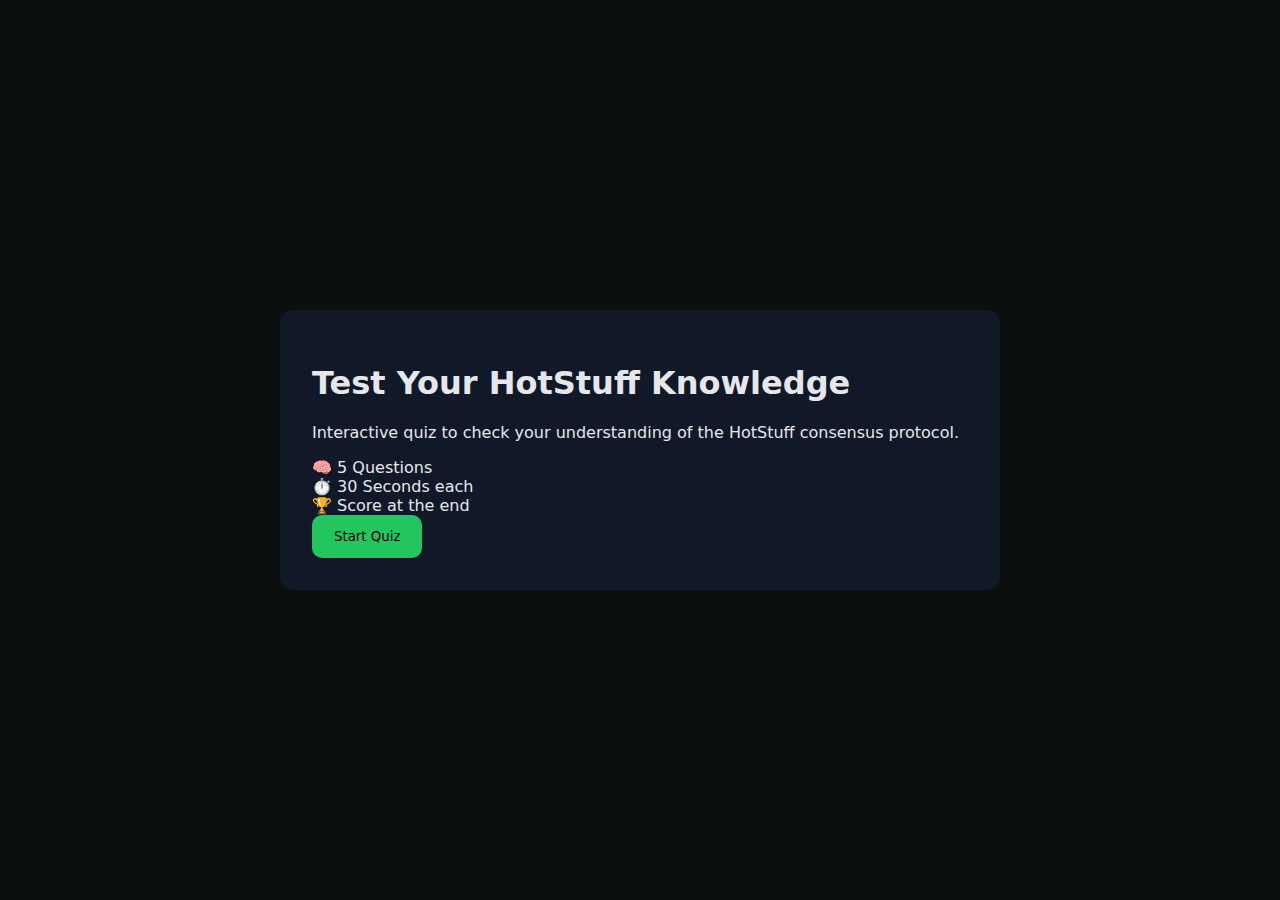
<file: quiz/index.html>
<!DOCTYPE html>
<html lang="en">
<head>
  <meta charset="UTF-8" />
  <title>HotStuff Quiz</title>
  <link rel="stylesheet" href="style.css" />
</head>
<body>

  <!-- Landing Screen -->
  <div id="start-screen" class="screen active">
    <h1>Test Your HotStuff Knowledge</h1>
    <p>Interactive quiz to check your understanding of the HotStuff consensus protocol.</p>

    <div class="info-box">
      <div>🧠 5 Questions</div>
      <div>⏱️ 30 Seconds each</div>
      <div>🏆 Score at the end</div>
    </div>

    <button id="start-btn">Start Quiz</button>
  </div>

  <!-- Quiz Screen -->
  <div id="quiz-screen" class="screen">
    <div class="top-bar">
      <div id="progress">Question 1/5</div>
      <div id="timer">30s</div>
    </div>

    <h2 id="question"></h2>
    <div id="options"></div>
  </div>

  <!-- Result Screen -->
  <div id="result-screen" class="screen">
    <h1>Quiz Complete 🎉</h1>
    <p id="score-text"></p>

    <button onclick="location.reload()">Try Again</button>

    <footer>
      made with 💚 by <a href="https://x.com/YOUR_TWITTER" target="_blank">@YOUR_TWITTER</a>
    </footer>
  </div>

  <script src="script.js"></script>
</body>
</html>
</file>
<file: quiz/style.css>
* {
  box-sizing: border-box;
  font-family: Inter, system-ui, sans-serif;
}

body {
  margin: 0;
  background: #0b0f0e;
  color: #e5e7eb;
  display: flex;
  justify-content: center;
  align-items: center;
  min-height: 100vh;
}

.screen {
  display: none;
  max-width: 720px;
  width: 100%;
  background: #111827;
  padding: 32px;
  border-radius: 14px;
}

.screen.active {
  display: block;
}

button {
  background: #22c55e;
  border: none;
  padding: 14px 22px;
  border-radius: 10px;
  cursor: pointer;
}
</file>
